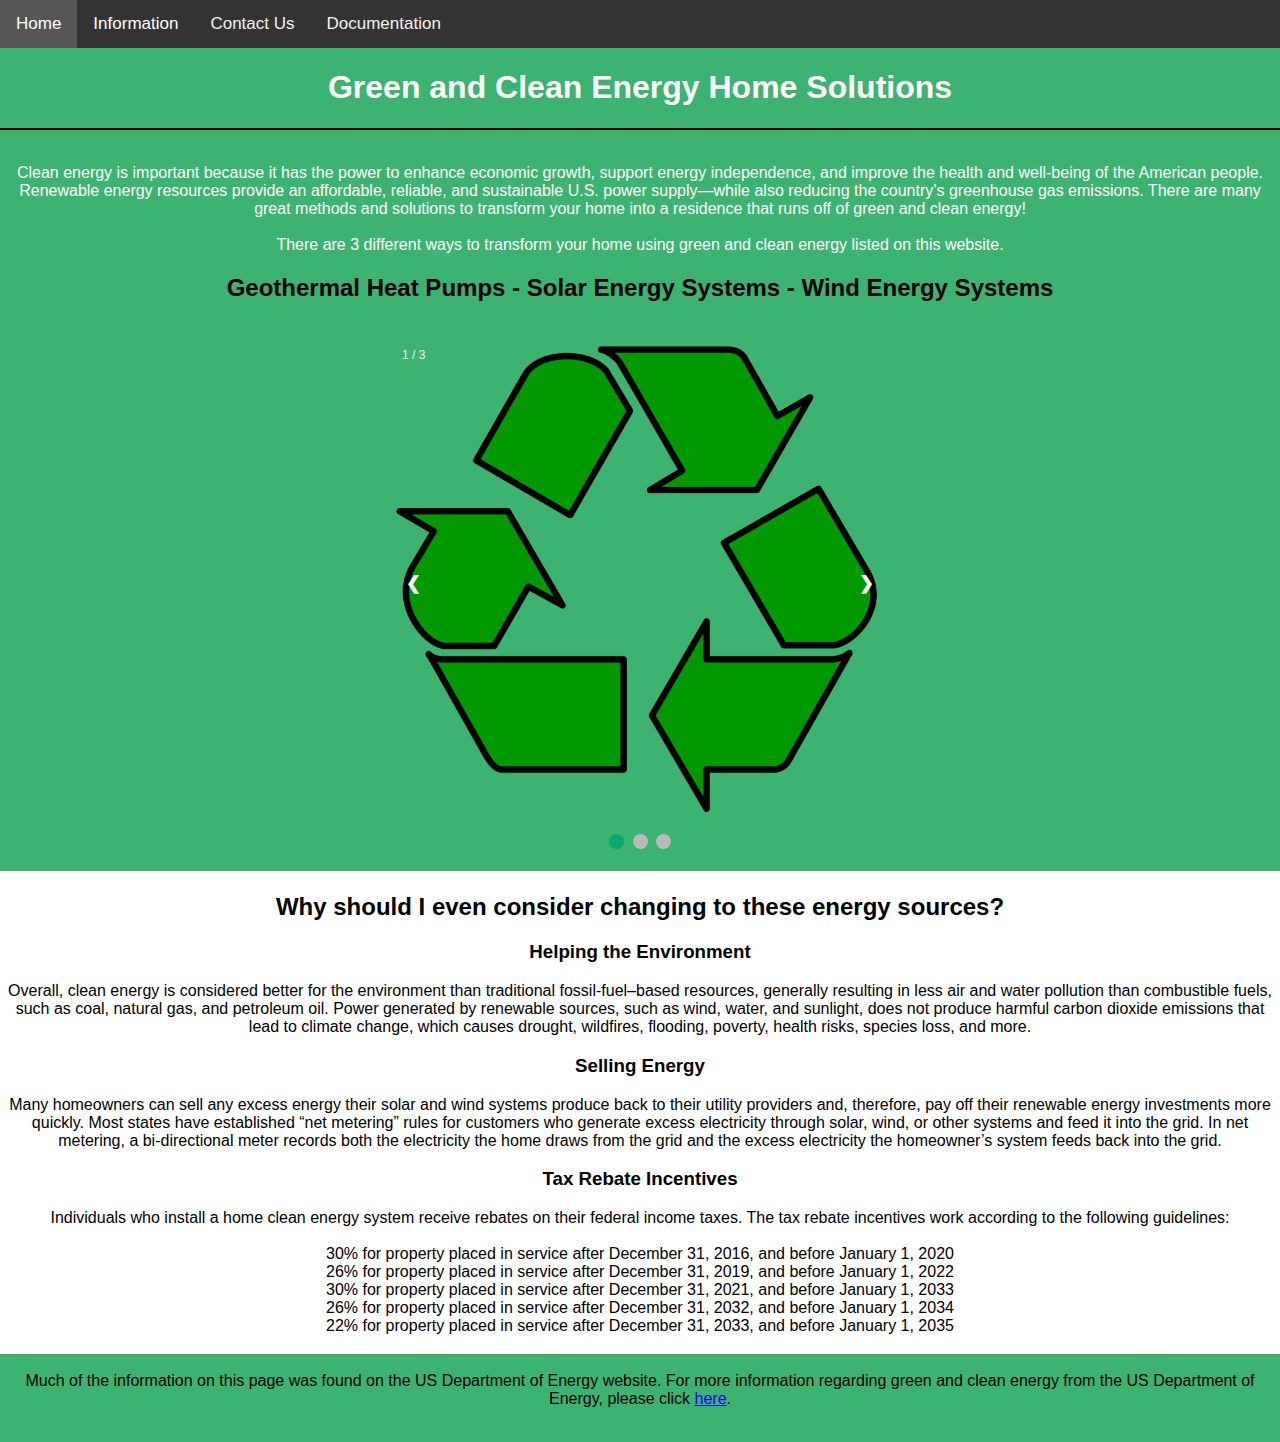
<file: index.html>
<!DOCTYPE html>
<html>
<head>
<title>Green Home Solutions</title>
<meta name="viewport" content="width=device-width, initial-scale=1">
<link rel="stylesheet" href="image_slideshow.css">
<link rel="icon" type="image/x-icon" href="images/favicon.ico">
<style>
body {margin:0;font-family:Arial}

.topnav {
  overflow: hidden;
  background-color: #333;
}

.topnav a {
  float: left;
  display: block;
  color: #f2f2f2;
  text-align: center;
  padding: 14px 16px;
  text-decoration: none;
  font-size: 17px;
}

.active {
  background-color: #04AA6D;
  color: white;
}

.topnav .icon {
  display: none;
}

.dropdown {
  float: left;
  overflow: hidden;
}

.dropdown .dropbtn {
  font-size: 17px;    
  border: none;
  outline: none;
  color: white;
  padding: 14px 16px;
  background-color: inherit;
  font-family: inherit;
  margin: 0;
}

.dropdown-content {
  display: none;
  position: absolute;
  background-color: #f9f9f9;
  min-width: 160px;
  box-shadow: 0px 8px 16px 0px rgba(0,0,0,0.2);
  z-index: 1;
}

.dropdown-content a {
  float: none;
  color: black;
  padding: 12px 16px;
  text-decoration: none;
  display: block;
  text-align: left;
}

.topnav a:hover, .dropdown:hover .dropbtn {
  background-color: #555;
  color: white;
}

.dropdown-content a:hover {
  background-color: #ddd;
  color: black;
}

.dropdown:hover .dropdown-content {
  display: block;
}

@media screen and (max-width: 600px) {
  .topnav a:not(:first-child), .dropdown .dropbtn {
    display: none;
  }
  .topnav a.icon {
    float: right;
    display: block;
  }
}

@media screen and (max-width: 600px) {
  .topnav.responsive {position: relative;}
  .topnav.responsive .icon {
    position: absolute;
    right: 0;
    top: 0;
  }
  .topnav.responsive a {
    float: none;
    display: block;
    text-align: left;
  }
  .topnav.responsive .dropdown {float: none;}
  .topnav.responsive .dropdown-content {position: relative;}
  .topnav.responsive .dropdown .dropbtn {
    display: block;
    width: 100%;
    text-align: left;
  }
}

table, th, td {
  border: 2px solid white;
  border-collapse: collapse;
}

  body {
  background-color:rgb(60, 179, 113);
}
  h1 {
  color: white;
}
  p {
  color: white;
}
</style>
</head>
<body>

<div class="topnav" id="myTopnav">
  <a href="index.html" class="active">Home</a>
  <div class="dropdown">
    <button class="dropbtn">Information
      <i class="fa fa-caret-down"></i>
    </button>
    <div class="dropdown-content">
      <a href="geo_heat_pumps.html">Geothermal Heat Pumps</a>
	<a href="solar_energy_systems.html">Solar Energy Systems</a>
	<a href="wind_energy_systems.html">Wind Energy Systems</a>
    </div>
  </div>
  <a href="contact.html">Contact Us</a>
  <a href="documentation.html">Documentation</a>
  <a href="javascript:void(0);" style="font-size:15px;" class="icon" onclick="myFunction()">&#9776;</a>

  <a href=""></a>
  <a href="javascript:void(0);" style="font-size:15px;" class="icon" onclick="myFunction()">&#9776;</a>
</div>

  <h1 style="text-align:center;">Green and Clean Energy Home Solutions</h1>
<hr style="height:2px;border-width:0;color:black;background-color:black">
  <p style="text-align:center;"><br>
Clean energy is important because it has the power to enhance economic growth, support energy independence, and improve the health and well-being of the American people. Renewable energy resources provide an affordable, reliable, and sustainable U.S. power supply—while also reducing the country’s greenhouse gas emissions.

There are many great methods and solutions to transform your home into a residence that runs off of green and clean energy! <br><br>
There are 3 different ways to transform your home using green and clean energy listed on this website.

	<h2 style="text-align:center;">Geothermal Heat Pumps - Solar Energy Systems - Wind Energy Systems</h2><br>



<script>
function myFunction() {
  var x = document.getElementById("myTopnav");
  if (x.className === "topnav") {
    x.className += " responsive";
  } else {
    x.className = "topnav";
  }
}
</script>

<table style="text-align:center">
	<tr>
		<!-- Slideshow container -->
		<div class="slideshow-container">

		<!-- Full-width images with number and caption text -->
  		<div class="mySlides fade">
    			<div class="numbertext">1 / 3</div>
    			<img src="images/recycle_logo.png" style="width:100%">
    			<div class="text"></div>
  		</div>

  		<div class="mySlides fade">
    			<div class="numbertext">2 / 3</div>
    			<img src="images/green_energy.jpg" style="width:100%">
    			<div class="text"></div>
  		</div>

		<div class="mySlides fade">
    			<div class="numbertext">3 / 3</div>
    			<img src="images/green_energy_cartoon.jpg" style="width:100%">
			<div class="text"></div>
		</div>

		<!-- Next and previous buttons -->
  		<a class="prev" onclick="plusSlides(-1)">&#10094;</a>
  		<a class="next" onclick="plusSlides(1)">&#10095;</a>
		
		</div>
		<br>

		<!-- The dots/circles -->
		<div style="text-align:center">
  			<span class="dot" onclick="currentSlide(1)"></span>
  			<span class="dot" onclick="currentSlide(2)"></span>
  			<span class="dot" onclick="currentSlide(3)"></span>
		</div>
	</tr>
</table>
<br>

<table style="margin-left:auto; margin-right:auto; background-color:white; text-align:center;">
	<tr>
	<td><h2 style="text-align:center">Why should I even consider changing to these energy sources?</h2>
	<p style="text-align:center">

	<h3>Helping the Environment</h3>

	Overall, clean energy is considered better for the environment than traditional fossil-fuel–based resources, generally resulting in less air and water pollution than combustible fuels, such as coal, natural gas, and petroleum oil. Power generated by renewable sources, such as wind, water, and sunlight, does not produce harmful carbon dioxide emissions that lead to climate change, which causes drought, wildfires, flooding, poverty, health risks, species loss, and more. 

	<h3>Selling Energy</h3>

	Many homeowners can sell any excess energy their solar and wind systems produce back to their utility providers and, therefore, pay off their renewable energy investments more quickly. Most states have established “net metering” rules for customers who generate excess electricity through solar, wind, or other systems and feed it into the grid. In net metering, a bi-directional meter records both the electricity the home draws from the grid and the excess electricity the homeowner’s system feeds back into the grid.

	<h3>Tax Rebate Incentives</h3>

	Individuals who install a home clean energy system receive rebates on their federal income taxes. The tax rebate incentives work according to the following guidelines:<br><br>
			30% for property placed in service after December 31, 2016, and before January 1, 2020<br>
  			26% for property placed in service after December 31, 2019, and before January 1, 2022<br>
 			30% for property placed in service after December 31, 2021, and before January 1, 2033<br>
			26% for property placed in service after December 31, 2032, and before January 1, 2034<br>
			22% for property placed in service after December 31, 2033, and before January 1, 2035<br>
</p>
	</td>
	</tr>
</table>
<div style="text-align:center"><br>
Much of the information on this page was found on the US Department of Energy website. For more information regarding green and clean energy from the US Department of Energy, please click <a href="https://www.energy.gov/energysaver/residential-renewable-energy" target="_blank">here</a>.<br><br></p>

<script>
let slideIndex = 1;
showSlides(slideIndex);

function plusSlides(n) {
  showSlides(slideIndex += n);
}

function currentSlide(n) {
  showSlides(slideIndex = n);
}

function showSlides(n) {
  let i;
  let slides = document.getElementsByClassName("mySlides");
  let dots = document.getElementsByClassName("dot");
  if (n > slides.length) {slideIndex = 1}    
  if (n < 1) {slideIndex = slides.length}
  for (i = 0; i < slides.length; i++) {
    slides[i].style.display = "none";  
  }
  for (i = 0; i < dots.length; i++) {
    dots[i].className = dots[i].className.replace(" active", "");
  }
  slides[slideIndex-1].style.display = "block";  
  dots[slideIndex-1].className += " active";
}
</script>

</body>
</html>
</file>
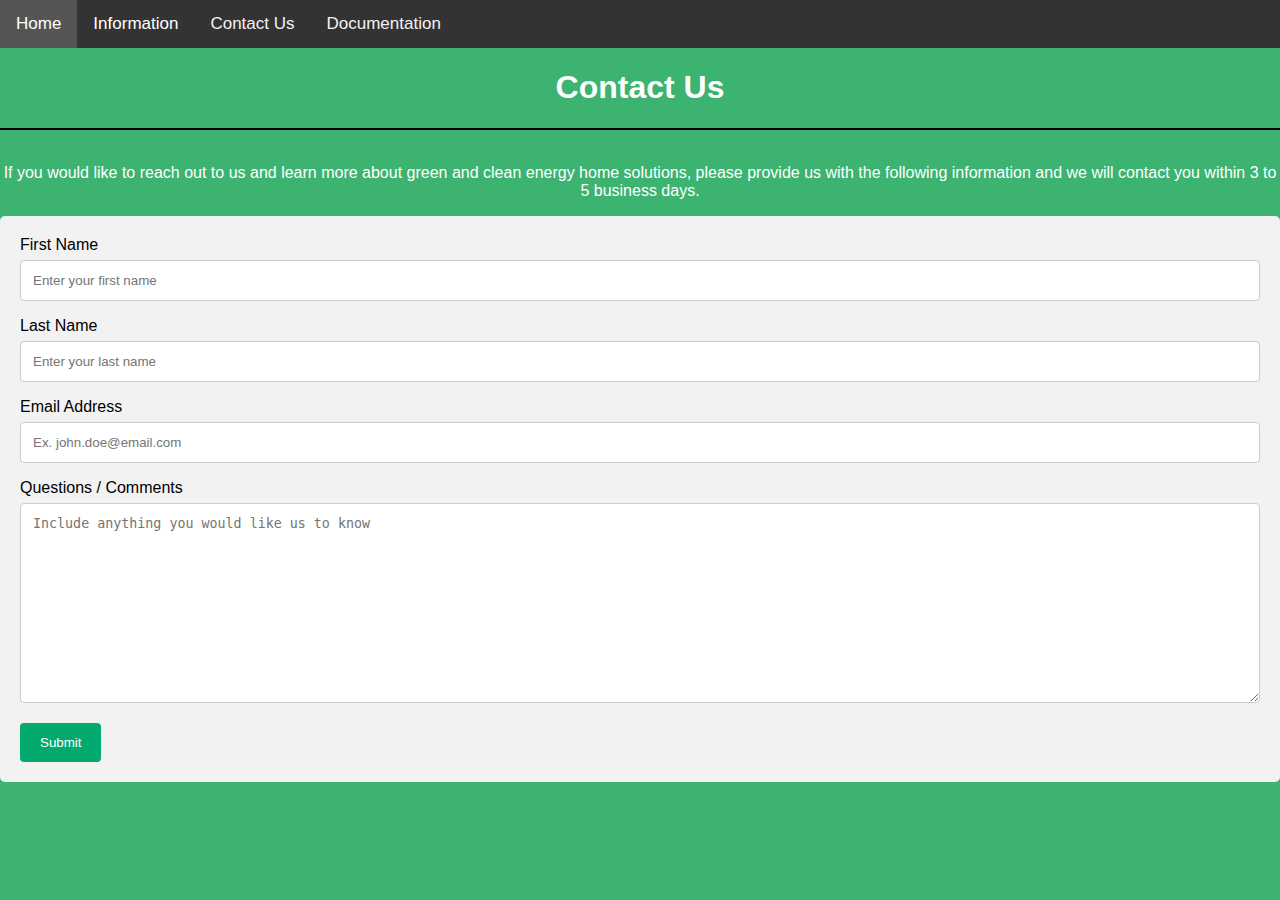
<file: contact.html>
<!DOCTYPE html>
<html>
<head>
<title>Green Home Solutions</title>
<meta name="viewport" content="width=device-width, initial-scale=1">
<link rel="stylesheet" href="image_slideshow.css">
<link rel="icon" type="image/x-icon" href="images/favicon.ico">
<style>
body {margin:0; font-family: Arial;}
* {box-sizing: border-box;}

input[type=text], select, textarea {
  width: 100%;
  padding: 12px;
  border: 1px solid #ccc;
  border-radius: 4px;
  box-sizing: border-box;
  margin-top: 6px;
  margin-bottom: 16px;
  resize: vertical;
}

input[type=submit] {
  background-color: #04AA6D;
  color: white;
  padding: 12px 20px;
  border: none;
  border-radius: 4px;
  cursor: pointer;
}

input[type=submit]:hover {
  background-color: #45a049;
}

.container {
  border-radius: 5px;
  background-color: #f2f2f2;
  padding: 20px;
}

.topnav {
  overflow: hidden;
  background-color: #333;
}

.topnav a {
  float: left;
  display: block;
  color: #f2f2f2;
  text-align: center;
  padding: 14px 16px;
  text-decoration: none;
  font-size: 17px;
}

.active {
  background-color: #04AA6D;
  color: white;
}

.topnav .icon {
  display: none;
}

.dropdown {
  float: left;
  overflow: hidden;
}

.dropdown .dropbtn {
  font-size: 17px;    
  border: none;
  outline: none;
  color: white;
  padding: 14px 16px;
  background-color: inherit;
  font-family: inherit;
  margin: 0;
}

.dropdown-content {
  display: none;
  position: absolute;
  background-color: #f9f9f9;
  min-width: 160px;
  box-shadow: 0px 8px 16px 0px rgba(0,0,0,0.2);
  z-index: 1;
}

.dropdown-content a {
  float: none;
  color: black;
  padding: 12px 16px;
  text-decoration: none;
  display: block;
  text-align: left;
}

.topnav a:hover, .dropdown:hover .dropbtn {
  background-color: #555;
  color: white;
}

.dropdown-content a:hover {
  background-color: #ddd;
  color: black;
}

.dropdown:hover .dropdown-content {
  display: block;
}

@media screen and (max-width: 600px) {
  .topnav a:not(:first-child), .dropdown .dropbtn {
    display: none;
  }
  .topnav a.icon {
    float: right;
    display: block;
  }
}

@media screen and (max-width: 600px) {
  .topnav.responsive {position: relative;}
  .topnav.responsive .icon {
    position: absolute;
    right: 0;
    top: 0;
  }
  .topnav.responsive a {
    float: none;
    display: block;
    text-align: left;
  }
  .topnav.responsive .dropdown {float: none;}
  .topnav.responsive .dropdown-content {position: relative;}
  .topnav.responsive .dropdown .dropbtn {
    display: block;
    width: 100%;
    text-align: left;
  }
}

table, th, td {
  border: 2px solid white;
  border-collapse: collapse;
}

  body {
  background-color:rgb(60, 179, 113);
}
  h1 {
  color: white;
}
  p {
  color: white;
}
</style>
</head>
<body>

<div class="topnav" id="myTopnav">
  <a href="index.html" class="active">Home</a>
  <div class="dropdown">
    <button class="dropbtn">Information
      <i class="fa fa-caret-down"></i>
    </button>
    <div class="dropdown-content">
      <a href="geo_heat_pumps.html">Geothermal Heat Pumps</a>
	<a href="solar_energy_systems.html">Solar Energy Systems</a>
	<a href="wind_energy_systems.html">Wind Energy Systems</a>
    </div>
  </div>
  <a href="contact.html">Contact Us</a>
  <a href="documentation.html">Documentation</a>
  <a href="javascript:void(0);" style="font-size:15px;" class="icon" onclick="myFunction()">&#9776;</a>

  <a href=""></a>
  <a href="javascript:void(0);" style="font-size:15px;" class="icon" onclick="myFunction()">&#9776;</a>
</div>

  <h1 style="text-align:center;">Contact Us</h1>
<hr style="height:2px;border-width:0;color:black;background-color:black">
  <p style="text-align:center;"><br>
If you would like to reach out to us and learn more about green and clean energy home solutions, please provide us with the following information and we will contact you within 3 to 5 business days.</p>

<script>
function myFunction() {
  var x = document.getElementById("myTopnav");
  if (x.className === "topnav") {
    x.className += " responsive";
  } else {
    x.className = "topnav";
  }
}
</script>

<table>
	<tr>
		<div class="container">
  		<form action="thankyou.html">

    		<label for="fname">First Name</label>
    		<input type="text" id="fname" name="firstname" placeholder="Enter your first name">

    		<label for="lname">Last Name</label>
    		<input type="text" id="lname" name="lastname" placeholder="Enter your last name">

    		<label for="email">Email Address</label>
    		<input type="text" id="email" name="emailaddress" placeholder="Ex. john.doe@email.com">

    		<label for="comments">Questions / Comments</label>
    		<textarea id="comments" name="comments" placeholder="Include anything you would like us to know" style="height:200px"></textarea>

    		<input type="submit" value="Submit">

  		</form>
		</div>
	</tr>
</table>
<br>


</body>
</html>
</file>
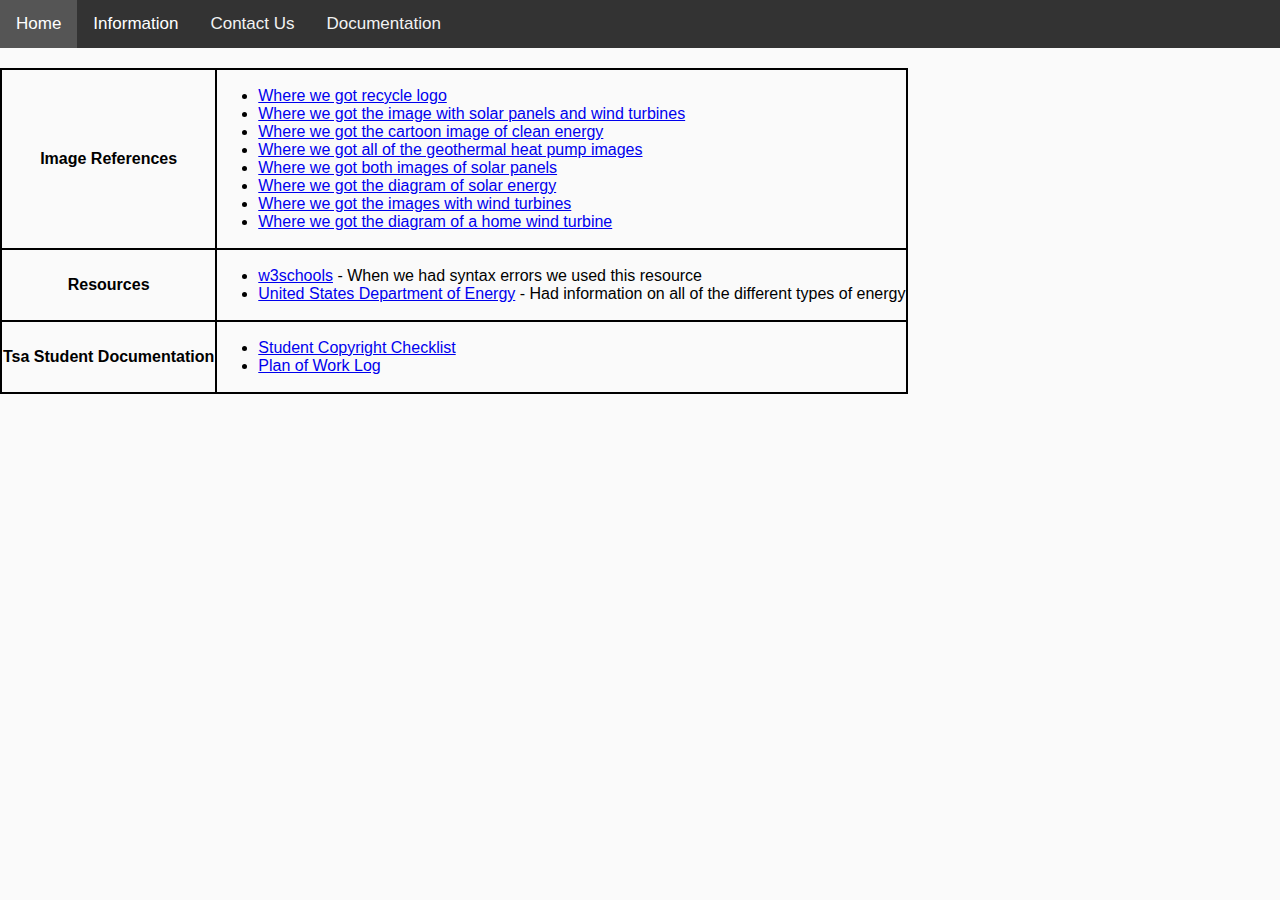
<file: documentation.html>
<!DOCTYPE html>
<html>
<head>
<title>Documentation - Green Home Solutions</title>
<meta name="viewport" content="width=device-width, initial-scale=1">
<link rel="icon" type="image/x-icon" href="images/favicon.ico">
<style>
body {margin:0;font-family:Arial}

.topnav {
  overflow: hidden;
  background-color: #333;
}

.topnav a {
  float: left;
  display: block;
  color: #f2f2f2;
  text-align: center;
  padding: 14px 16px;
  text-decoration: none;
  font-size: 17px;
}

.active {
  background-color: #04AA6D;
  color: white;
}

.topnav .icon {
  display: none;
}

.dropdown {
  float: left;
  overflow: hidden;
}

.dropdown .dropbtn {
  font-size: 17px;    
  border: none;
  outline: none;
  color: white;
  padding: 14px 16px;
  background-color: inherit;
  font-family: inherit;
  margin: 0;
}

.dropdown-content {
  display: none;
  position: absolute;
  background-color: #f9f9f9;
  min-width: 160px;
  box-shadow: 0px 8px 16px 0px rgba(0,0,0,0.2);
  z-index: 1;
}

.dropdown-content a {
  float: none;
  color: black;
  padding: 12px 16px;
  text-decoration: none;
  display: block;
  text-align: left;
}

.topnav a:hover, .dropdown:hover .dropbtn {
  background-color: #555;
  color: white;
}

.dropdown-content a:hover {
  background-color: #ddd;
  color: black;
}

.dropdown:hover .dropdown-content {
  display: block;
}

@media screen and (max-width: 600px) {
  .topnav a:not(:first-child), .dropdown .dropbtn {
    display: none;
  }
  .topnav a.icon {
    float: right;
    display: block;
  }
}

@media screen and (max-width: 600px) {
  .topnav.responsive {position: relative;}
  .topnav.responsive .icon {
    position: absolute;
    right: 0;
    top: 0;
  }
  .topnav.responsive a {
    float: none;
    display: block;
    text-align: left;
  }
  .topnav.responsive .dropdown {float: none;}
  .topnav.responsive .dropdown-content {position: relative;}
  .topnav.responsive .dropdown .dropbtn {
    display: block;
    width: 100%;
    text-align: left;
  }
}

table, th, td {
  border: 2px solid black;
  border-collapse: collapse;
}
  body {
  background-color:rgb(250, 250, 250);
}
  h2 {
  color: white;
}
  p {
  color: black;
}
</style>
</head>
<body>

<div class="topnav" id="myTopnav">
  <a href="index.html" class="active">Home</a>
  <div class="dropdown">
    <button class="dropbtn">Information
      <i class="fa fa-caret-down"></i>
    </button>
    <div class="dropdown-content">
      <a href="geo_heat_pumps.html">Geothermal Heat Pumps</a>
	<a href="solar_energy_systems.html">Solar Energy Systems</a>
	<a href="wind_energy_systems.html">Wind Energy Systems</a>
    </div>
  </div>
  <a href="contact.html">Contact Us</a>
  <a href="documentation.html">Documentation</a>
  <a href="javascript:void(0);" style="font-size:15px;" class="icon" onclick="myFunction()">&#9776;</a>

  <a href=""></a>
  <a href="javascript:void(0);" style="font-size:15px;" class="icon" onclick="myFunction()">&#9776;</a>
</div>

<div style="padding-left:550px">
  <h2></h2>
</div>
<div style="padding-left:20px">
</div>
<script>
function myFunction() {
  var x = document.getElementById("myTopnav");
  if (x.className === "topnav") {
    x.className += " responsive";
  } else {
    x.className = "topnav";
  }
}
</script>

<table>
	<tr>
		<th>Image References</th>
		<td>
			<ul>
			<li><a href="https://en.wikipedia.org/wiki/Recycling_symbol" target="_blank">Where we got recycle logo</a></li>
		    	<li><a href="https://unsplash.com/s/photos/renewable-energy" target="_blank">Where we got the image with solar 					panels and wind turbines</a></li>
		    	<li><a href="https://www.freepik.com/free-photos-vectors/renewable-energy" target="_blank">Where we got the 					cartoon image of clean energy</a></li>
			<li><a href="https://www.istockphoto.com/search/2/image-film?phrase=geothermal+heat+pump" target="_blank">Where we 				got all of the geothermal heat pump images</a></li>
		    	<li><a href="https://depositphotos.com/photos/solar-energy.html" target="_blank">Where we got both images of solar 				panels</a></li>										    			<li><a href="https://www.vecteezy.com/vector-art/13449692-solar-powered-house-diagram-system-					ecology-energy-saving-concept-for-free-energy-from-the-sun-describe-the-operation-of-					systems-and-equipment-smart-home" target="_blank">Where we got the diagram of solar energy</a></li>
			<li><a href="https://www.istockphoto.com/search/2/image-film?phrase=small+wind+turbines" target="_blank">Where we 				got the images with wind turbines</a></li>
			<li><a href="https://www.istockphoto.com/vector/wind-turbine-system-for-home-							gm662729948-120720185" target="_blank">Where we got the diagram of a home wind turbine</a></li>
		</td>
	</tr>
	<tr>
		<th>Resources</th>
		<td><ul>
			<li><a href="https://www.w3schools.com/html/" target="_blank">w3schools</a> - When we had syntax errors we used this resource</li>
			<li><a href="https://www.energy.gov/" target="_blank">United States Department of Energy</a> - Had information on all of the different types of energy</li>
		</ul></td>
	</tr>
	<tr>
		<th>Tsa Student Documentation</th>
		<td><ul>
			<li><a href="tsa_documentation/Student Copyright Checklist.pdf" target="_blank">Student Copyright Checklist</a></li>
			<li><a href="tsa_documentation/Plan of Work Log.pdf" target="_blank">Plan of Work Log</a></li>
		</ul></td>
	</tr>
</table>
</body>
</html>
</file>
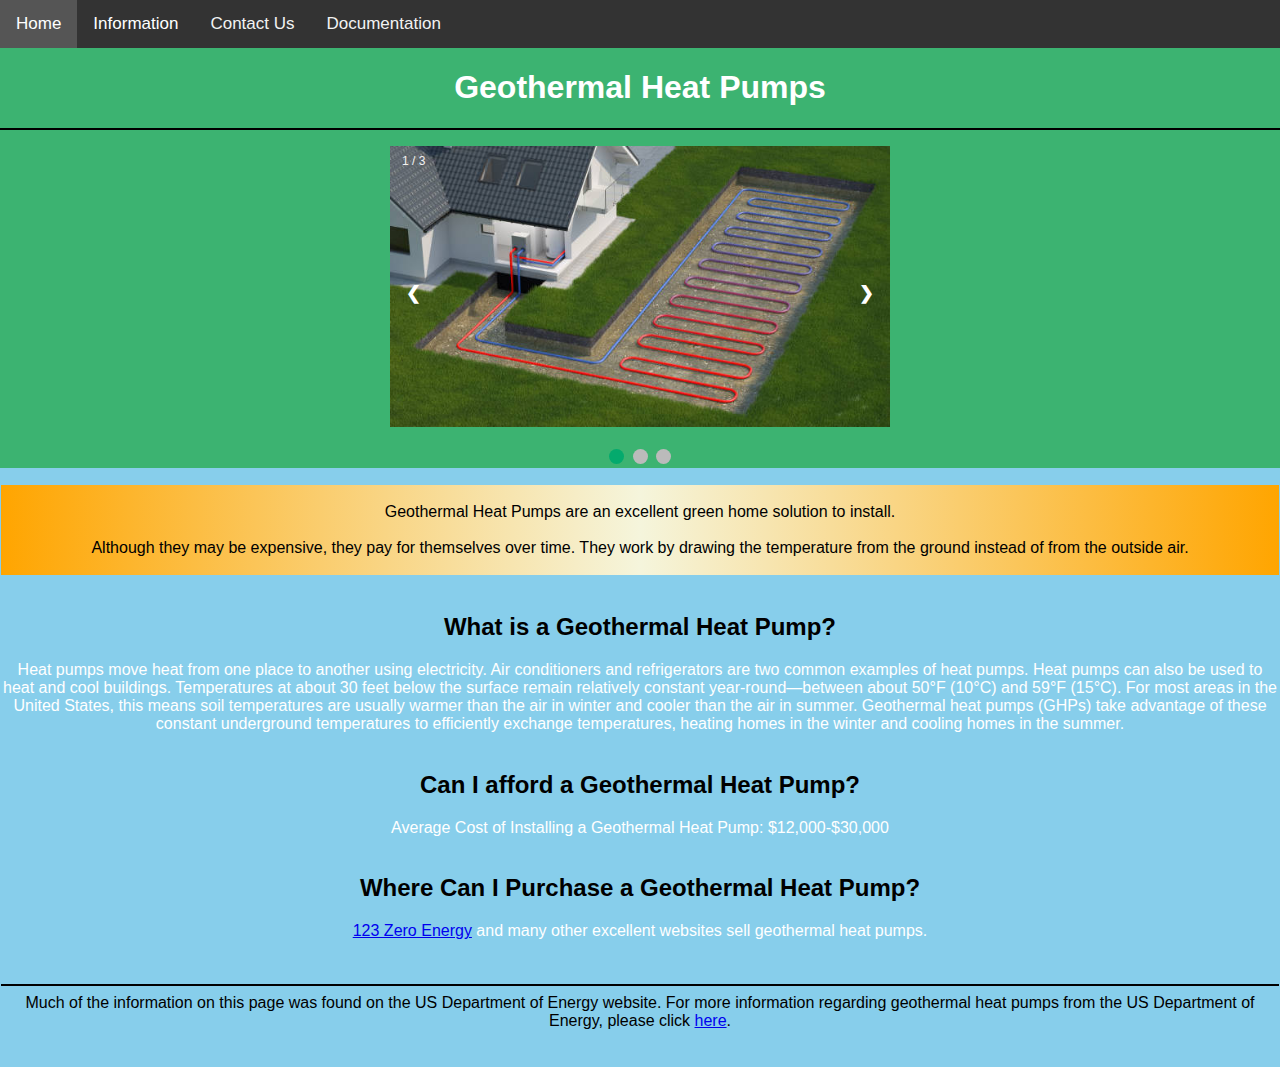
<file: geo_heat_pumps.html>
<!DOCTYPE html>
<html>
<head>
<title>Geothermal Heat Pumps - Green Home Solutions</title>
<meta name="viewport" content="width=device-width, initial-scale=1">
<link rel="stylesheet" href="image_slideshow.css">
<link rel="icon" type="image/x-icon" href="images/favicon.ico">
<style>
body {margin:0; font-family:Arial;}

.topnav {
  overflow: hidden;
  background-color: #333;
}

.topnav a {
  float: left;
  display: block;
  color: #f2f2f2;
  text-align: center;
  padding: 14px 16px;
  text-decoration: none;
  font-size: 17px;
}

.active {
  background-color: #04AA6D;
  color: white;
}

.topnav .icon {
  display: none;
}

.dropdown {
  float: left;
  overflow: hidden;
}

.dropdown .dropbtn {
  font-size: 17px;    
  border: none;
  outline: none;
  color: white;
  padding: 14px 16px;
  background-color: inherit;
  font-family: inherit;
  margin: 0;
}

.dropdown-content {
  display: none;
  position: absolute;
  background-color: #f9f9f9;
  min-width: 160px;
  box-shadow: 0px 8px 16px 0px rgba(0,0,0,0.2);
  z-index: 1;
}

.dropdown-content a {
  float: none;
  color: black;
  padding: 12px 16px;
  text-decoration: none;
  display: block;
  text-align: left;
}

.topnav a:hover, .dropdown:hover .dropbtn {
  background-color: #555;
  color: white;
}

.dropdown-content a:hover {
  background-color: #ddd;
  color: black;
}

.dropdown:hover .dropdown-content {
  display: block;
}

@media screen and (max-width: 600px) {
  .topnav a:not(:first-child), .dropdown .dropbtn {
    display: none;
  }
  .topnav a.icon {
    float: right;
    display: block;
  }
}

@media screen and (max-width: 600px) {
  .topnav.responsive {position: relative;}
  .topnav.responsive .icon {
    position: absolute;
    right: 0;
    top: 0;
  }
  .topnav.responsive a {
    float: none;
    display: block;
    text-align: left;
  }
  .topnav.responsive .dropdown {float: none;}
  .topnav.responsive .dropdown-content {position: relative;}
  .topnav.responsive .dropdown .dropbtn {
    display: block;
    width: 100%;
    text-align: left;
  }
}

table, th, td {
  
  border-collapse: collapse;
}
  body {
  background-color:rgb(60, 179, 113);
}
  h1 {
  color: white;
}
  p {
  color: white;
}
</style>
</head>
<body>

<div class="topnav" id="myTopnav">
  <a href="index.html" class="active">Home</a>
  <div class="dropdown">
    <button class="dropbtn">Information
      <i class="fa fa-caret-down"></i>
    </button>
    <div class="dropdown-content">
      <a href="geo_heat_pumps.html">Geothermal Heat Pumps</a>
	<a href="solar_energy_systems.html">Solar Energy Systems</a>
	<a href="wind_energy_systems.html">Wind Energy Systems</a>
    </div>
  </div>
  <a href="contact.html">Contact Us</a>
  <a href="documentation.html">Documentation</a>
  <a href="javascript:void(0);" style="font-size:15px;" class="icon" onclick="myFunction()">&#9776;</a>

  <a href=""></a>
  <a href="javascript:void(0);" style="font-size:15px;" class="icon" onclick="myFunction()">&#9776;</a>
</div>


  <h1 style="text-align:center;">Geothermal Heat Pumps</h1>
<hr style="height:2px;border-width:0;color:black;background-color:black"></p>
<script>
function myFunction() {
  var x = document.getElementById("myTopnav");
  if (x.className === "topnav") {
    x.className += " responsive";
  } else {
    x.className = "topnav";
  }
}
</script>

<table>
	<tr>
		<!-- Slideshow container -->
		<div class="slideshow-container">

		<!-- Full-width images with number and caption text -->
  		<div class="mySlides fade">
    			<div class="numbertext">1 / 3</div>
    			<img src="images/geo_heat_pump_1.jpg" style="width:100%">
    			<div class="text"></div>
  		</div>

  		<div class="mySlides fade">
    			<div class="numbertext">2 / 3</div>
    			<img src="images/geo_heat_pump_2.jpg" style="width:100%">
    			<div class="text"></div>
  		</div>

		<div class="mySlides fade">
    			<div class="numbertext">3 / 3</div>
    			<img src="images/geo_heat_pump_3.jpg" style="width:100%">
			<div class="text"></div>
		</div>

		<!-- Next and previous buttons -->
  		<a class="prev" onclick="plusSlides(-1)">&#10094;</a>
  		<a class="next" onclick="plusSlides(1)">&#10095;</a>
		
		</div>
		<br>

		<!-- The dots/circles -->
		<div style="text-align:center">
  			<span class="dot" onclick="currentSlide(1)"></span>
  			<span class="dot" onclick="currentSlide(2)"></span>
  			<span class="dot" onclick="currentSlide(3)"></span>
		</div>
	</tr>
</table>

<table style="margin-left:auto; margin-right:auto; background-color:skyblue; text-align:center">

	<tr style="text-align:center;">
		<td><p style="color: #000000; background-image:linear-gradient(to right, #ffa500, #f5f5dc, #ffa500);"><br>Geothermal Heat Pumps are an excellent green home solution to install. <br>
		<br>Although they may be expensive, they pay for themselves over time. They work by drawing the temperature from the ground instead of from the outside air.<br><br></p></td>
	</tr>
	<tr>
		<td>
		<h2>What is a Geothermal Heat Pump?</h2>
		<p>Heat pumps move heat from one place to another using electricity. Air conditioners and refrigerators are two common examples of heat pumps. Heat pumps can also be used to heat and cool buildings. 

		Temperatures at about 30 feet below the surface remain relatively constant year-round—between about 50°F (10°C) and 59°F (15°C). For most areas in the United States, this means soil temperatures are usually warmer than the air in winter and cooler than the air in summer. 

		Geothermal heat pumps (GHPs) take advantage of these constant underground temperatures to efficiently exchange temperatures, heating homes in the winter and cooling homes in the summer. <br></p>
		</td>
	</tr>
	<tr>
		<td style="text-align:center;">
			<h2>Can I afford a Geothermal Heat Pump?</h2>
			<p>Average Cost of Installing a Geothermal Heat Pump: $12,000-$30,000<br>
			</p>
		</td>
	</tr>

	<tr>
		<td style="text-align:center;">
			<h2>Where Can I Purchase a Geothermal Heat Pump?</h2>
			<p><a href="https://www.123zeroenergy.com/pricing/geo-thermal/geothermal-package.html" target="_blank">123 Zero Energy</a> and many other excellent websites sell geothermal heat pumps.<br><br></p>
		</td>
	</tr>

	<tr>
		<td><hr style="height:2px;border-width:0;color:black;background-color:black">Much of the information on this page was found on the US Department of Energy website. For more information regarding geothermal heat pumps from the US Department of Energy, please click <a href="https://www.energy.gov/energysaver/geothermal-heat-pumps" target="_blank">here</a>.<br><br><br></td>
	</tr>
</table>

<script>
let slideIndex = 1;
showSlides(slideIndex);

function plusSlides(n) {
  showSlides(slideIndex += n);
}

function currentSlide(n) {
  showSlides(slideIndex = n);
}

function showSlides(n) {
  let i;
  let slides = document.getElementsByClassName("mySlides");
  let dots = document.getElementsByClassName("dot");
  if (n > slides.length) {slideIndex = 1}    
  if (n < 1) {slideIndex = slides.length}
  for (i = 0; i < slides.length; i++) {
    slides[i].style.display = "none";  
  }
  for (i = 0; i < dots.length; i++) {
    dots[i].className = dots[i].className.replace(" active", "");
  }
  slides[slideIndex-1].style.display = "block";  
  dots[slideIndex-1].className += " active";
}
</script>

</body>
</html>
</file>
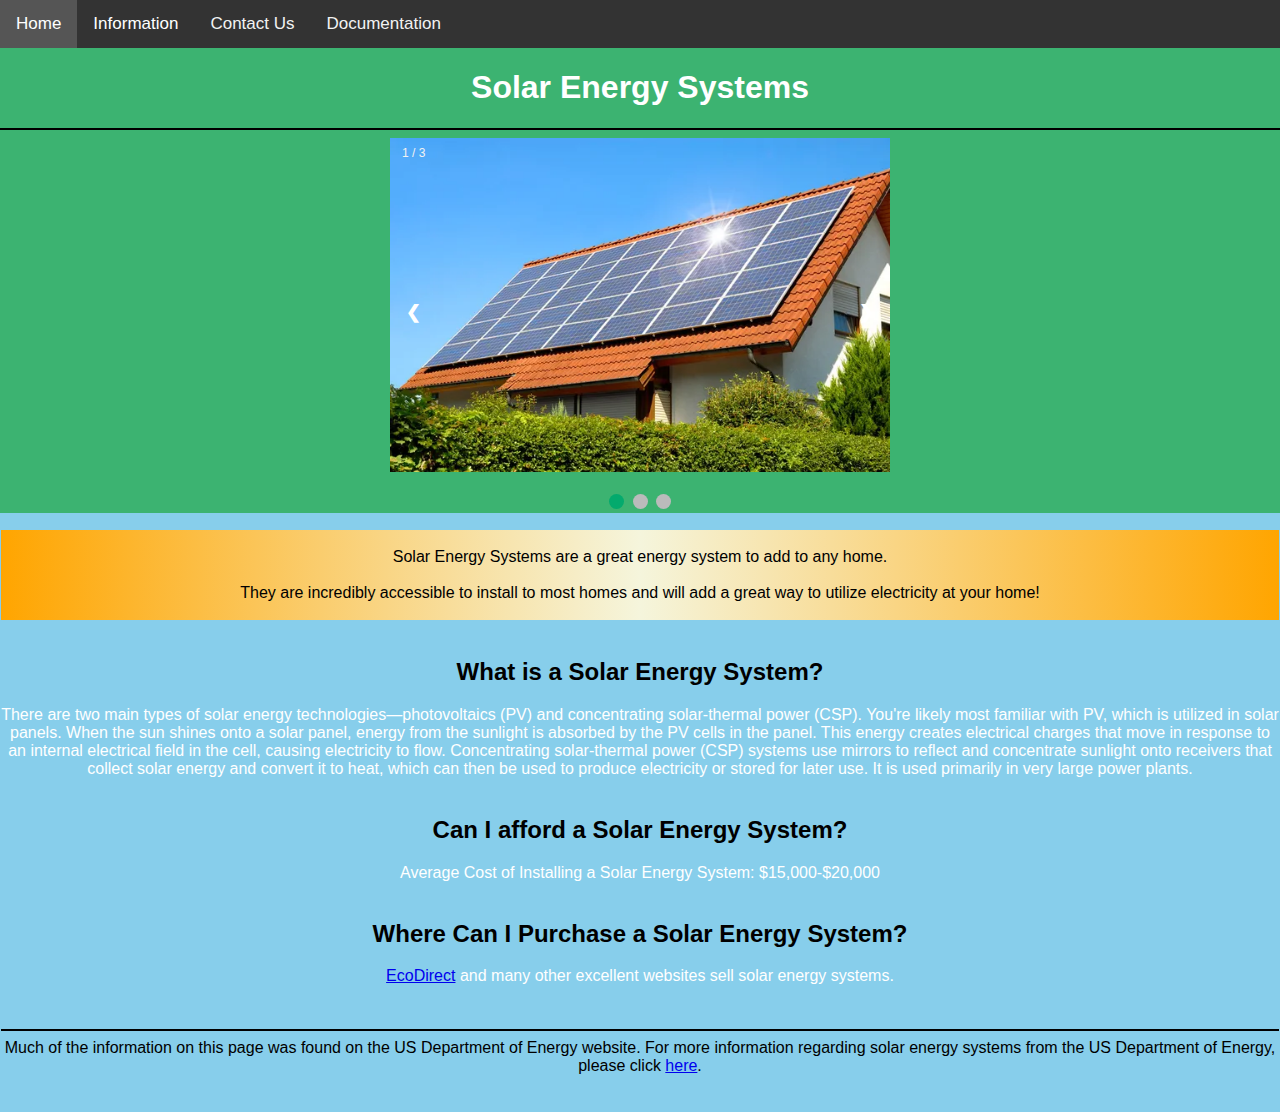
<file: solar_energy_systems.html>
<!DOCTYPE html>
<html>
<head>
<title>Solar Energy Systems - Green Home Solutions</title>
<meta name="viewport" content="width=device-width, initial-scale=1">
<link rel="stylesheet" href="image_slideshow.css">
<link rel="icon" type="image/x-icon" href="images/favicon.ico">
<style>
body {margin:0; font-family:Arial;}

.topnav {
  overflow: hidden;
  background-color: #333;
}

.topnav a {
  float: left;
  display: block;
  color: #f2f2f2;
  text-align: center;
  padding: 14px 16px;
  text-decoration: none;
  font-size: 17px;
}

.active {
  background-color: #04AA6D;
  color: white;
}

.topnav .icon {
  display: none;
}

.dropdown {
  float: left;
  overflow: hidden;
}

.dropdown .dropbtn {
  font-size: 17px;    
  border: none;
  outline: none;
  color: white;
  padding: 14px 16px;
  background-color: inherit;
  font-family: inherit;
  margin: 0;
}

.dropdown-content {
  display: none;
  position: absolute;
  background-color: #f9f9f9;
  min-width: 160px;
  box-shadow: 0px 8px 16px 0px rgba(0,0,0,0.2);
  z-index: 1;
}

.dropdown-content a {
  float: none;
  color: black;
  padding: 12px 16px;
  text-decoration: none;
  display: block;
  text-align: left;
}

.topnav a:hover, .dropdown:hover .dropbtn {
  background-color: #555;
  color: white;
}

.dropdown-content a:hover {
  background-color: #ddd;
  color: black;
}

.dropdown:hover .dropdown-content {
  display: block;
}

@media screen and (max-width: 600px) {
  .topnav a:not(:first-child), .dropdown .dropbtn {
    display: none;
  }
  .topnav a.icon {
    float: right;
    display: block;
  }
}

@media screen and (max-width: 600px) {
  .topnav.responsive {position: relative;}
  .topnav.responsive .icon {
    position: absolute;
    right: 0;
    top: 0;
  }
  .topnav.responsive a {
    float: none;
    display: block;
    text-align: left;
  }
  .topnav.responsive .dropdown {float: none;}
  .topnav.responsive .dropdown-content {position: relative;}
  .topnav.responsive .dropdown .dropbtn {
    display: block;
    width: 100%;
    text-align: left;
  }
}

table, th, td {
  
  border-collapse: collapse;
}
  body {
  background-color:rgb(60, 179, 113);
}
  h1 {
  color: white;
}
  p {
  color: white;
}
</style>
</head>
<body>

<div class="topnav" id="myTopnav">
  <a href="index.html" class="active">Home</a>
  <div class="dropdown">
    <button class="dropbtn">Information
      <i class="fa fa-caret-down"></i>
    </button>
    <div class="dropdown-content">
      <a href="geo_heat_pumps.html">Geothermal Heat Pumps</a>
	<a href="solar_energy_systems.html">Solar Energy Systems</a>
	<a href="wind_energy_systems.html">Wind Energy Systems</a>
    </div>
  </div>
  <a href="contact.html">Contact Us</a>
  <a href="documentation.html">Documentation</a>
  <a href="javascript:void(0);" style="font-size:15px;" class="icon" onclick="myFunction()">&#9776;</a>

  <a href=""></a>
  <a href="javascript:void(0);" style="font-size:15px;" class="icon" onclick="myFunction()">&#9776;</a>
</div>


  <h1 style="text-align:center;">Solar Energy Systems</h1>
<hr style="height:2px;border-width:0;color:black;background-color:black">

<script>
function myFunction() {
  var x = document.getElementById("myTopnav");
  if (x.className === "topnav") {
    x.className += " responsive";
  } else {
    x.className = "topnav";
  }
}
</script>

<table>
	<tr>
		<!-- Slideshow container -->
		<div class="slideshow-container">

		<!-- Full-width images with number and caption text -->
  		<div class="mySlides fade">
    			<div class="numbertext">1 / 3</div>
    			<img src="images/solar_energy_1.jpg" style="width:100%">
    			<div class="text"></div>
  		</div>

  		<div class="mySlides fade">
    			<div class="numbertext">2 / 3</div>
    			<img src="images/solar_energy_2.jpg" style="width:100%">
    			<div class="text"></div>
  		</div>

		<div class="mySlides fade">
    			<div class="numbertext">3 / 3</div>
    			<img src="images/solar_energy_3.jpg" style="width:100%">
			<div class="text"></div>
		</div>

		<!-- Next and previous buttons -->
  		<a class="prev" onclick="plusSlides(-1)">&#10094;</a>
  		<a class="next" onclick="plusSlides(1)">&#10095;</a>
		
		</div>
		<br>

		<!-- The dots/circles -->
		<div style="text-align:center">
  			<span class="dot" onclick="currentSlide(1)"></span>
  			<span class="dot" onclick="currentSlide(2)"></span>
  			<span class="dot" onclick="currentSlide(3)"></span>
		</div>
	</tr>
</table>

<table style="margin-left:auto; margin-right:auto; background-color:skyblue; text-align:center">

	<tr style="text-align:center;">
		<td><p style="color: #000000; background-image:linear-gradient(to right, #ffa500, #f5f5dc, #ffa500);"><br>Solar Energy Systems are a great energy system to add to any home. <br>
		<br>They are incredibly accessible to install to most homes and will add a great way to utilize electricity at your home!<br><br></p></td>
	</tr>
	<tr>
		<td>
		<h2>What is a Solar Energy System?</h2>
		<p>There are two main types of solar energy technologies—photovoltaics (PV) and concentrating solar-thermal power (CSP). 

		You're likely most familiar with PV, which is utilized in solar panels. When the sun shines onto a solar panel, energy from the sunlight is absorbed by the PV cells in the panel. This energy creates electrical charges that move in response to an internal electrical field in the cell, causing electricity to flow. 

		Concentrating solar-thermal power (CSP) systems use mirrors to reflect and concentrate sunlight onto receivers that collect solar energy and convert it to heat, which can then be used to produce electricity or stored for later use. It is used primarily in very large power plants. <br></p>
		</td>
	</tr>
	<tr>
		<td style="text-align:center;">
			<h2>Can I afford a Solar Energy System?</h2>
			<p>Average Cost of Installing a Solar Energy System: $15,000-$20,000<br>
			</p>
		</td>
	</tr>

	<tr>
		<td style="text-align:center;">
			<h2>Where Can I Purchase a Solar Energy System?</h2>
			<p><a href="https://www.ecodirect.com/Solar-Panels-s/3.html" target="_blank">EcoDirect</a> and many other excellent websites sell solar energy systems.<br><br></p>
		</td>
	</tr>

	<tr>
		<td><hr style="height:2px;border-width:0;color:black;background-color:black">Much of the information on this page was found on the US Department of Energy website. For more information regarding solar energy systems from the US Department of Energy, please click <a href="https://www.energy.gov/eere/solar" target="_blank">here</a>.<br><br><br></td>
	</tr>
</table>

<script>
let slideIndex = 1;
showSlides(slideIndex);

function plusSlides(n) {
  showSlides(slideIndex += n);
}

function currentSlide(n) {
  showSlides(slideIndex = n);
}

function showSlides(n) {
  let i;
  let slides = document.getElementsByClassName("mySlides");
  let dots = document.getElementsByClassName("dot");
  if (n > slides.length) {slideIndex = 1}    
  if (n < 1) {slideIndex = slides.length}
  for (i = 0; i < slides.length; i++) {
    slides[i].style.display = "none";  
  }
  for (i = 0; i < dots.length; i++) {
    dots[i].className = dots[i].className.replace(" active", "");
  }
  slides[slideIndex-1].style.display = "block";  
  dots[slideIndex-1].className += " active";
}
</script>

</body>
</html>
</file>
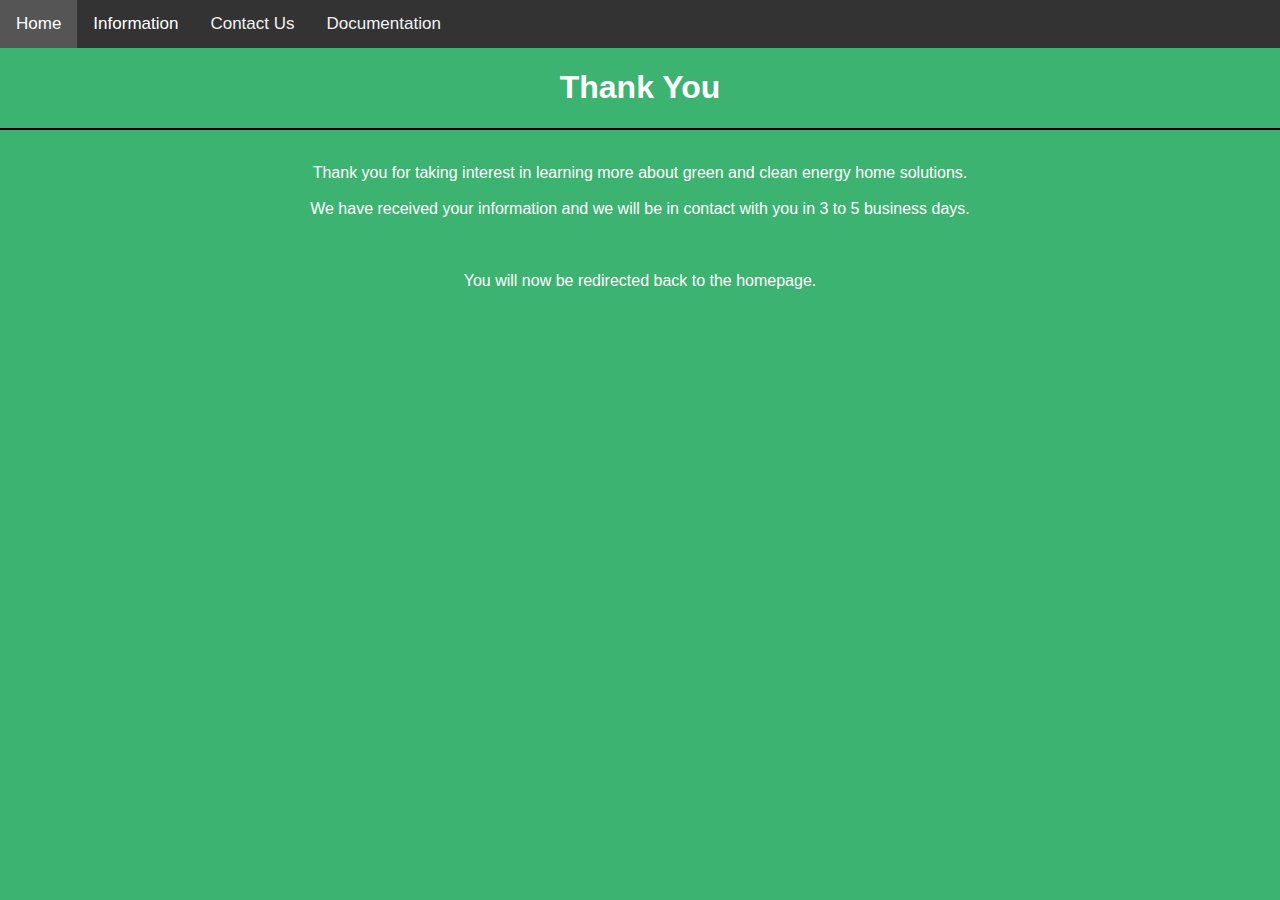
<file: thankyou.html>
<!DOCTYPE html>
<html>
<head>
<title>Green Home Solutions</title>
<meta name="viewport" content="width=device-width, initial-scale=1">
<meta http-equiv="refresh" content="5; url=index.html">
<link rel="stylesheet" href="image_slideshow.css">
<link rel="icon" type="image/x-icon" href="images/favicon.ico">
<style>
body {margin:0; font-family: Arial;}

.topnav {
  overflow: hidden;
  background-color: #333;
}

.topnav a {
  float: left;
  display: block;
  color: #f2f2f2;
  text-align: center;
  padding: 14px 16px;
  text-decoration: none;
  font-size: 17px;
}

.active {
  background-color: #04AA6D;
  color: white;
}

.topnav .icon {
  display: none;
}

.dropdown {
  float: left;
  overflow: hidden;
}

.dropdown .dropbtn {
  font-size: 17px;    
  border: none;
  outline: none;
  color: white;
  padding: 14px 16px;
  background-color: inherit;
  font-family: inherit;
  margin: 0;
}

.dropdown-content {
  display: none;
  position: absolute;
  background-color: #f9f9f9;
  min-width: 160px;
  box-shadow: 0px 8px 16px 0px rgba(0,0,0,0.2);
  z-index: 1;
}

.dropdown-content a {
  float: none;
  color: black;
  padding: 12px 16px;
  text-decoration: none;
  display: block;
  text-align: left;
}

.topnav a:hover, .dropdown:hover .dropbtn {
  background-color: #555;
  color: white;
}

.dropdown-content a:hover {
  background-color: #ddd;
  color: black;
}

.dropdown:hover .dropdown-content {
  display: block;
}

@media screen and (max-width: 600px) {
  .topnav a:not(:first-child), .dropdown .dropbtn {
    display: none;
  }
  .topnav a.icon {
    float: right;
    display: block;
  }
}

@media screen and (max-width: 600px) {
  .topnav.responsive {position: relative;}
  .topnav.responsive .icon {
    position: absolute;
    right: 0;
    top: 0;
  }
  .topnav.responsive a {
    float: none;
    display: block;
    text-align: left;
  }
  .topnav.responsive .dropdown {float: none;}
  .topnav.responsive .dropdown-content {position: relative;}
  .topnav.responsive .dropdown .dropbtn {
    display: block;
    width: 100%;
    text-align: left;
  }
}

table, th, td {
  border: 2px solid white;
  border-collapse: collapse;
}

  body {
  background-color:rgb(60, 179, 113);
}
  h1 {
  color: white;
}
  p {
  color: white;
}
</style>
</head>
<body>

<div class="topnav" id="myTopnav">
  <a href="index.html" class="active">Home</a>
  <div class="dropdown">
    <button class="dropbtn">Information
      <i class="fa fa-caret-down"></i>
    </button>
    <div class="dropdown-content">
      <a href="geo_heat_pumps.html">Geothermal Heat Pumps</a>
	<a href="solar_energy_systems.html">Solar Energy Systems</a>
	<a href="wind_energy_systems.html">Wind Energy Systems</a>
    </div>
  </div>
  <a href="contact.html">Contact Us</a>
  <a href="documentation.html">Documentation</a>
  <a href="javascript:void(0);" style="font-size:15px;" class="icon" onclick="myFunction()">&#9776;</a>

  <a href=""></a>
  <a href="javascript:void(0);" style="font-size:15px;" class="icon" onclick="myFunction()">&#9776;</a>
</div>

  <h1 style="text-align:center;">Thank You</h1>
<hr style="height:2px;border-width:0;color:black;background-color:black">
  <p style="text-align:center;"><br>
Thank you for taking interest in learning more about green and clean energy home solutions.<br><br>
We have received your information and we will be in contact with you in 3 to 5 business days.<br><br><br><br>
You will now be redirected back to the homepage.</p>

<script>
function myFunction() {
  var x = document.getElementById("myTopnav");
  if (x.className === "topnav") {
    x.className += " responsive";
  } else {
    x.className = "topnav";
  }
}
</script>

<table>
	<tr>
		
	</tr>
</table>
<br>


</body>
</html>
</file>
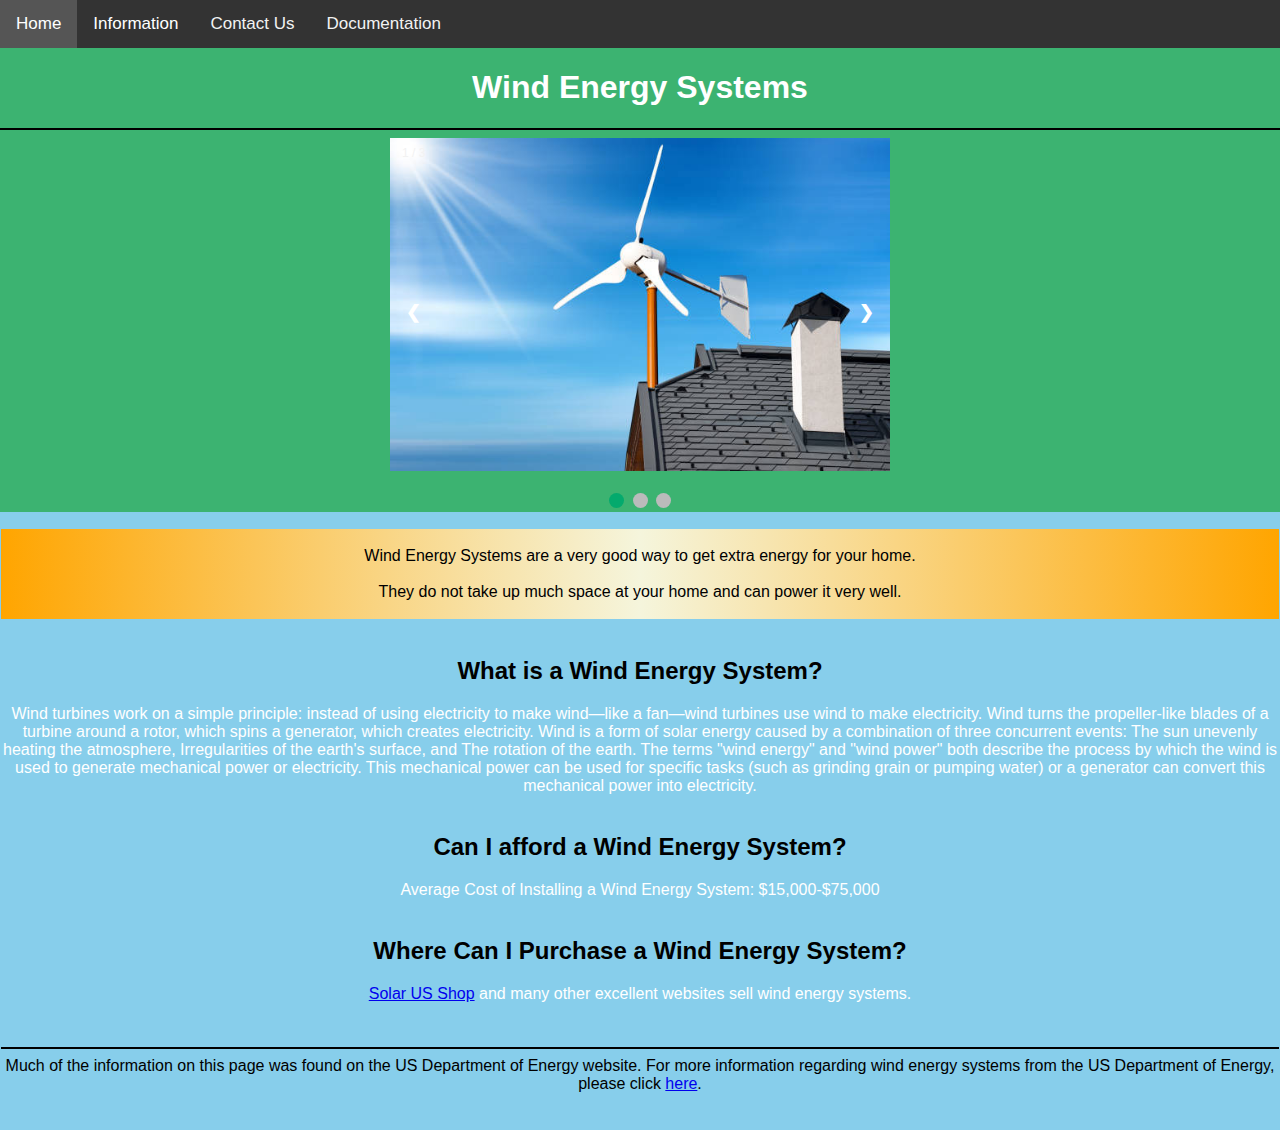
<file: wind_energy_systems.html>
<!DOCTYPE html>
<html>
<head>
<title>Wind Energy Systems - Green Home Solutions</title>
<meta name="viewport" content="width=device-width, initial-scale=1">
<link rel="stylesheet" href="image_slideshow.css">
<link rel="icon" type="image/x-icon" href="images/favicon.ico">
<style>
body {margin:0; font-family:Arial;}

.topnav {
  overflow: hidden;
  background-color: #333;
}

.topnav a {
  float: left;
  display: block;
  color: #f2f2f2;
  text-align: center;
  padding: 14px 16px;
  text-decoration: none;
  font-size: 17px;
}

.active {
  background-color: #04AA6D;
  color: white;
}

.topnav .icon {
  display: none;
}

.dropdown {
  float: left;
  overflow: hidden;
}

.dropdown .dropbtn {
  font-size: 17px;    
  border: none;
  outline: none;
  color: white;
  padding: 14px 16px;
  background-color: inherit;
  font-family: inherit;
  margin: 0;
}

.dropdown-content {
  display: none;
  position: absolute;
  background-color: #f9f9f9;
  min-width: 160px;
  box-shadow: 0px 8px 16px 0px rgba(0,0,0,0.2);
  z-index: 1;
}

.dropdown-content a {
  float: none;
  color: black;
  padding: 12px 16px;
  text-decoration: none;
  display: block;
  text-align: left;
}

.topnav a:hover, .dropdown:hover .dropbtn {
  background-color: #555;
  color: white;
}

.dropdown-content a:hover {
  background-color: #ddd;
  color: black;
}

.dropdown:hover .dropdown-content {
  display: block;
}

@media screen and (max-width: 600px) {
  .topnav a:not(:first-child), .dropdown .dropbtn {
    display: none;
  }
  .topnav a.icon {
    float: right;
    display: block;
  }
}

@media screen and (max-width: 600px) {
  .topnav.responsive {position: relative;}
  .topnav.responsive .icon {
    position: absolute;
    right: 0;
    top: 0;
  }
  .topnav.responsive a {
    float: none;
    display: block;
    text-align: left;
  }
  .topnav.responsive .dropdown {float: none;}
  .topnav.responsive .dropdown-content {position: relative;}
  .topnav.responsive .dropdown .dropbtn {
    display: block;
    width: 100%;
    text-align: left;
  }
}

table, th, td {
  
  border-collapse: collapse;
}
  body {
  background-color:rgb(60, 179, 113);
}
  h1 {
  color: white;
}
  p {
  color: white;
}
</style>
</head>
<body>

<div class="topnav" id="myTopnav">
  <a href="index.html" class="active">Home</a>
  <div class="dropdown">
    <button class="dropbtn">Information
      <i class="fa fa-caret-down"></i>
    </button>
    <div class="dropdown-content">
      <a href="geo_heat_pumps.html">Geothermal Heat Pumps</a>
	<a href="solar_energy_systems.html">Solar Energy Systems</a>
	<a href="wind_energy_systems.html">Wind Energy Systems</a>
    </div>
  </div>
  <a href="contact.html">Contact Us</a>
  <a href="documentation.html">Documentation</a>
  <a href="javascript:void(0);" style="font-size:15px;" class="icon" onclick="myFunction()">&#9776;</a>

  <a href=""></a>
  <a href="javascript:void(0);" style="font-size:15px;" class="icon" onclick="myFunction()">&#9776;</a>
</div>


  <h1 style="text-align:center;">Wind Energy Systems</h1>
<hr style="height:2px;border-width:0;color:black;background-color:black">

<script>
function myFunction() {
  var x = document.getElementById("myTopnav");
  if (x.className === "topnav") {
    x.className += " responsive";
  } else {
    x.className = "topnav";
  }
}
</script>

<table>
	<tr>
		<!-- Slideshow container -->
		<div class="slideshow-container">

		<!-- Full-width images with number and caption text -->
  		<div class="mySlides fade">
    			<div class="numbertext">1 / 3</div>
    			<img src="images/wind_energy_1.jpg" style="width:100%">
    			<div class="text"></div>
  		</div>

  		<div class="mySlides fade">
    			<div class="numbertext">2 / 3</div>
    			<img src="images/wind_energy_2.jpg" style="width:100%">
    			<div class="text"></div>
  		</div>

		<div class="mySlides fade">
    			<div class="numbertext">3 / 3</div>
    			<img src="images/wind_energy_3.jpg" style="width:100%">
			<div class="text"></div>
		</div>

		<!-- Next and previous buttons -->
  		<a class="prev" onclick="plusSlides(-1)">&#10094;</a>
  		<a class="next" onclick="plusSlides(1)">&#10095;</a>
		
		</div>
		<br>

		<!-- The dots/circles -->
		<div style="text-align:center">
  			<span class="dot" onclick="currentSlide(1)"></span>
  			<span class="dot" onclick="currentSlide(2)"></span>
  			<span class="dot" onclick="currentSlide(3)"></span>
		</div>
	</tr>
</table>

<table style="margin-left:auto; margin-right:auto; background-color:skyblue; text-align:center">

	<tr style="text-align:center;">
		<td><p style="color: #000000; background-image:linear-gradient(to right, #ffa500, #f5f5dc, #ffa500);"><br>Wind Energy Systems are a very good way to get extra energy for your home. <br>
		<br>They do not take up much space at your home and can power it very well.<br><br></p></td>
	</tr>
	<tr>
		<td>
		<h2>What is a Wind Energy System?</h2>
		<p>Wind turbines work on a simple principle: instead of using electricity to make wind—like a fan—wind turbines use wind to make electricity. Wind turns the propeller-like blades of a turbine around a rotor, which spins a generator, which creates electricity. 

		Wind is a form of solar energy caused by a combination of three concurrent events: The sun unevenly heating the atmosphere, Irregularities of the earth's surface, and The rotation of the earth. 

		The terms "wind energy" and "wind power" both describe the process by which the wind is used to generate mechanical power or electricity. This mechanical power can be used for specific tasks (such as grinding grain or pumping water) or a generator can convert this mechanical power into electricity. <br></p>
		</td>
	</tr>
	<tr>
		<td style="text-align:center;">
			<h2>Can I afford a Wind Energy System?</h2>
			<p>Average Cost of Installing a Wind Energy System: $15,000-$75,000<br>
			</p>
		</td>
	</tr>

	<tr>
		<td style="text-align:center;">
			<h2>Where Can I Purchase a Wind Energy System?</h2>
			<p><a href="https://solar-us-shop.com/collections/wind-turbines-for-home" target="_blank">Solar US Shop</a> and many other excellent websites sell wind energy systems.<br><br></p>
		</td>
	</tr>

	<tr>
		<td><hr style="height:2px;border-width:0;color:black;background-color:black">Much of the information on this page was found on the US Department of Energy website. For more information regarding wind energy systems from the US Department of Energy, please click <a href="https://www.energy.gov/eere/wind" target="_blank">here</a>.<br><br><br></td>
	</tr>
</table>

<script>
let slideIndex = 1;
showSlides(slideIndex);

function plusSlides(n) {
  showSlides(slideIndex += n);
}

function currentSlide(n) {
  showSlides(slideIndex = n);
}

function showSlides(n) {
  let i;
  let slides = document.getElementsByClassName("mySlides");
  let dots = document.getElementsByClassName("dot");
  if (n > slides.length) {slideIndex = 1}    
  if (n < 1) {slideIndex = slides.length}
  for (i = 0; i < slides.length; i++) {
    slides[i].style.display = "none";  
  }
  for (i = 0; i < dots.length; i++) {
    dots[i].className = dots[i].className.replace(" active", "");
  }
  slides[slideIndex-1].style.display = "block";  
  dots[slideIndex-1].className += " active";
}
</script>

</body>
</html>
</file>
<file: image_slideshow.css>
* {box-sizing:border-box}

/* Slideshow container */
.slideshow-container {
  max-width: 500px;
  position: relative;
  margin: auto;
}

/* Hide the images by default */
.mySlides {
  display: none;
}

/* Next & previous buttons */
.prev, .next {
  cursor: pointer;
  position: absolute;
  top: 50%;
  width: auto;
  margin-top: -22px;
  padding: 16px;
  color: white;
  font-weight: bold;
  font-size: 18px;
  transition: 0.6s ease;
  border-radius: 0 3px 3px 0;
  user-select: none;
}

/* Position the "next button" to the right */
.next {
  right: 0;
  border-radius: 3px 0 0 3px;
}

/* On hover, add a black background color with a little bit see-through */
.prev:hover, .next:hover {
  background-color: rgba(0,0,0,0.8);
}

/* Caption text */
.text {
  color: #f2f2f2;
  font-size: 15px;
  padding: 8px 12px;
  position: absolute;
  bottom: 8px;
  width: 100%;
  text-align: center;
}

/* Number text (1/3 etc) */
.numbertext {
  color: #f2f2f2;
  font-size: 12px;
  padding: 8px 12px;
  position: absolute;
  top: 0;
}

/* The dots/bullets/indicators */
.dot {
  cursor: pointer;
  height: 15px;
  width: 15px;
  margin: 0 2px;
  background-color: #bbb;
  border-radius: 50%;
  display: inline-block;
  transition: background-color 0.6s ease;
}

.active, .dot:hover {
  background-color: #717171;
}

/* Fading animation */
.fade {
  animation-name: fade;
  animation-duration: 1.5s;
}

@keyframes fade {
  from {opacity: .4}
  to {opacity: 1}
}
</file>
